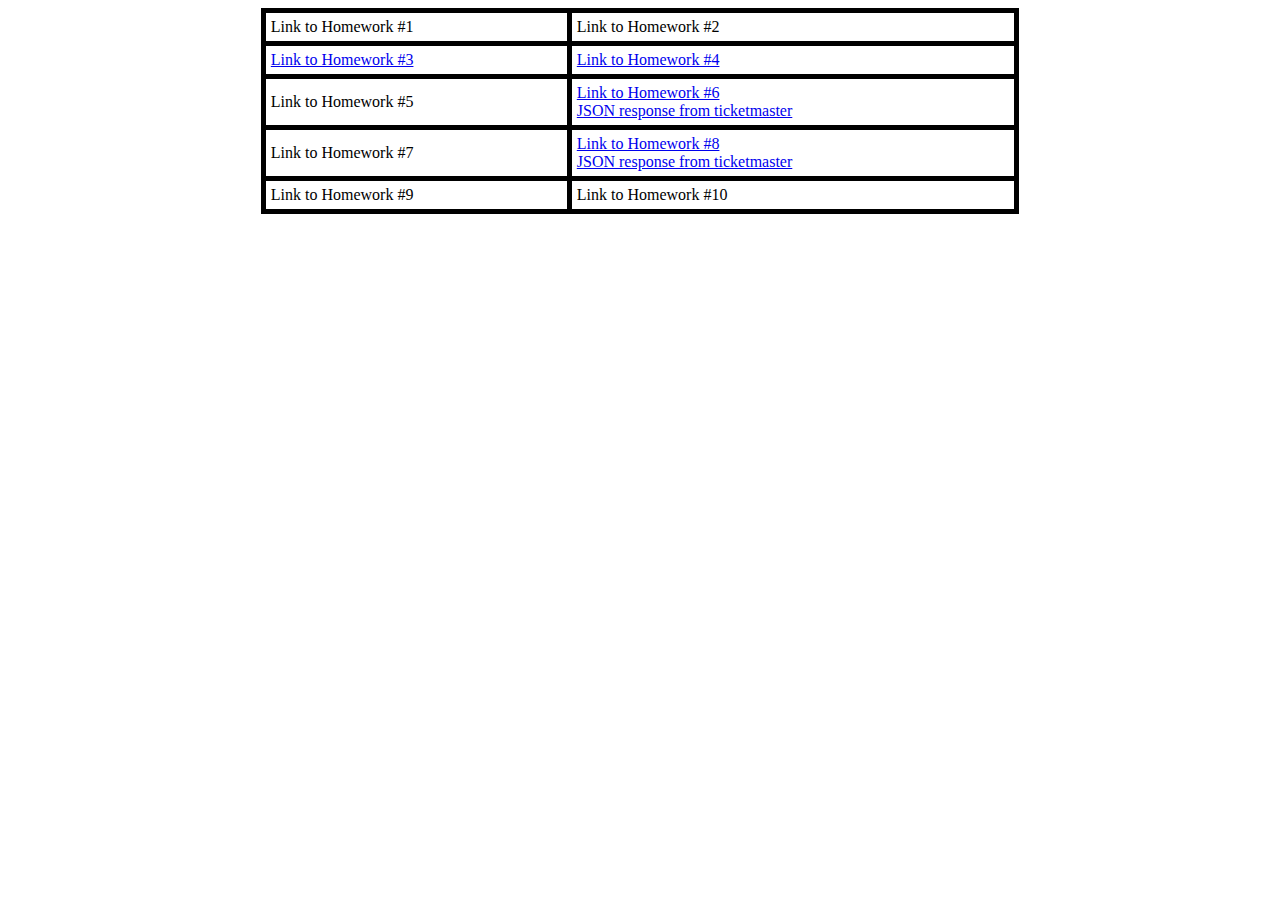
<file: pinyi831.html>
<!DOCTYPE html>
<!-- saved from url=(0049)https://csci571.com/hw/hw2/ScrambleThisTable.html -->
<html>
  <head>
    <meta http-equiv="Content-Type" content="text/html; charset=windows-1252" />
    <style>
      table,
      th,
      td {
        border: 5px solid black;
        border-collapse: collapse;
      }
      th,
      td {
        padding: 5px;
      }
    </style>
  </head>
  <body>
    <table style="width: 60%" align="center">
      <tbody>
        <tr>
          <td>Link to Homework #1</td>
          <td>Link to Homework #2</td>
        </tr>
        <tr>
          <td>
            <a href="https://PinyiZhao.github.io/hw3/homework3.html"
              >Link to Homework #3</a
            >
          </td>
          <td>
            <a href="https://csci571.com/hw/hw2/ScrambleThisName.html"
              >Link to Homework #4</a
            >
          </td>
        </tr>
        <tr>
          <td>Link to Homework #5</td>
          <td>
            <a href="https://gqeggqesix.wl.r.appspot.com/"
              >Link to Homework #6</a
            ><br /><a
              href="https://gqeggqesix.wl.r.appspot.com/eventSearch?apikey=FZGp2ugVvf6nEtONz0ufDrMgdjYPXgwA&keyword=usc&segmentId=&radius=10&unit=miles&geoPoint=9q5ckq4"
              >JSON response from ticketmaster</a
            >
          </td>
        </tr>
        <tr>
          <td>Link to Homework #7</td>
          <td>
            <a
              href="http://angular-node.s3-website.us-east-2.amazonaws.com/search"
              >Link to Homework #8</a
            ><br /><a
              href="http://backendpackage-env.eba-rpkyymew.us-east-2.elasticbeanstalk.com/query?apikey=FZGp2ugVvf6nEtONz0ufDrMgdjYPXgwA&keyword=usc&segmentId=&radius=10&unit=miles&geoPoint=9q5ckq4"
              >JSON response from ticketmaster</a
            >
          </td>
        </tr>
        <tr>
          <td>Link to Homework #9</td>
          <td>Link to Homework #10</td>
        </tr>
      </tbody>
    </table>
  </body>
</html>
</file>
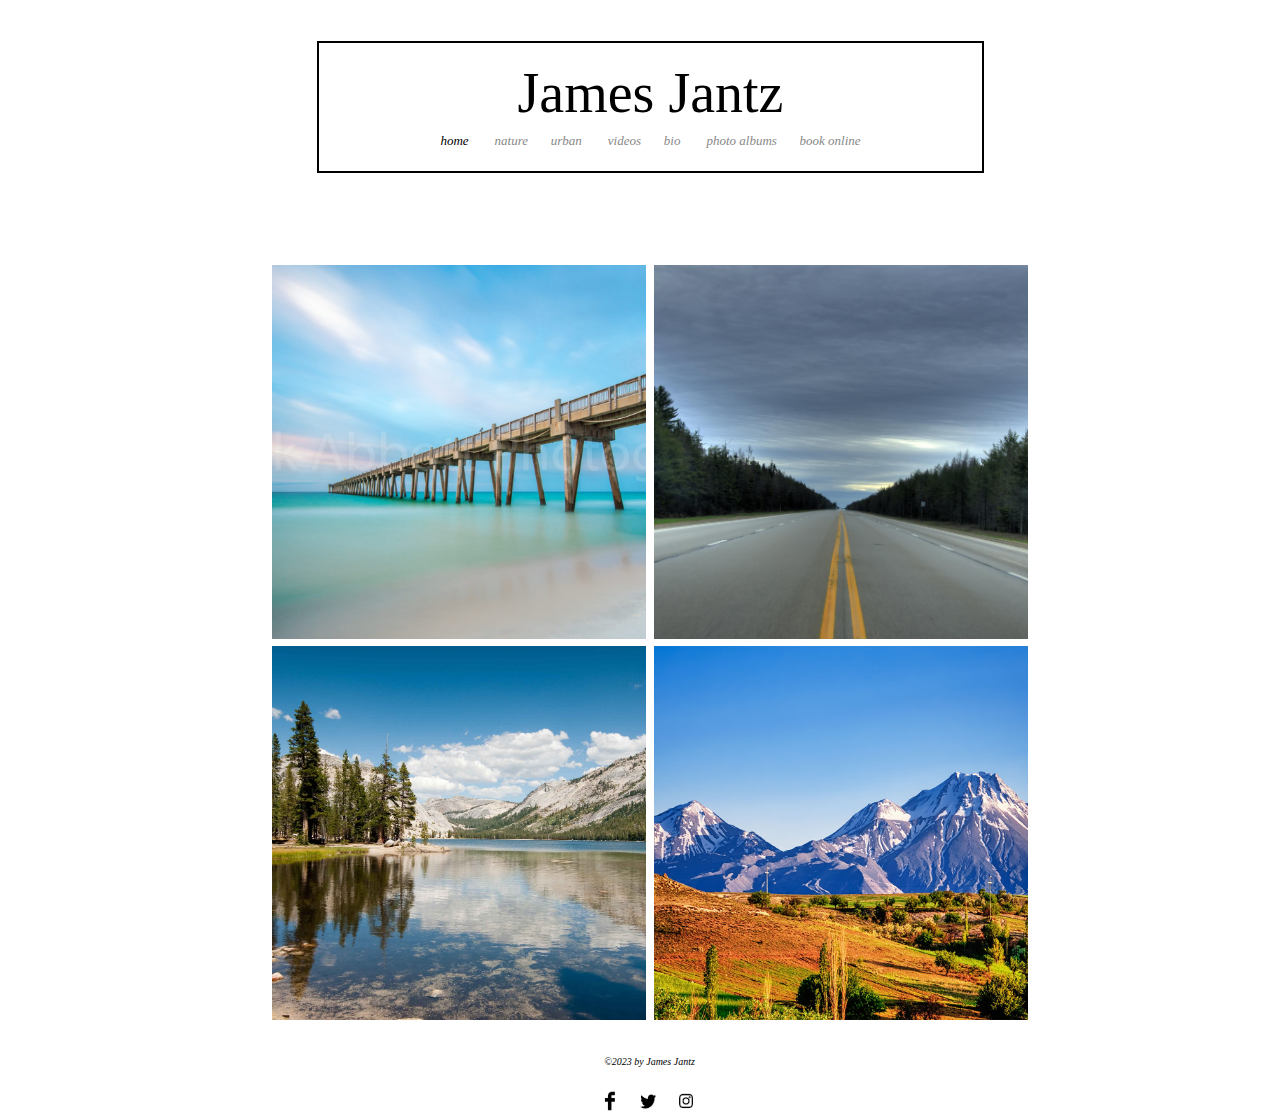
<file: hw3/homework3.html>
<!DOCTYPE html>
<html lang="en">
<head>
    <meta charset="UTF-8">
    <title>Home.png</title>
    <link rel="stylesheet" href="hw3.css">

</head>


<!--body html-->
<body>

<div class="scope">
    <div class="square">
        <h1>James Jantz</h1>
        <div style="font-family: 'Times New Roman'">
            <a href="homework3.html" class="clickedColor">home&nbsp;&nbsp;&nbsp;&nbsp;&nbsp;&nbsp;&nbsp;</a>
            <a href="hw_nature.html" class="color">nature&nbsp;&nbsp;&nbsp;&nbsp;&nbsp;&nbsp;</a>
            <a href="#1" class="color" >urban&nbsp;&nbsp;&nbsp;&nbsp;&nbsp;&nbsp;&nbsp;</a>
            <a href="#2" class="color" >videos&nbsp;&nbsp;&nbsp;&nbsp;&nbsp;&nbsp;</a>
            <a href="#3" class="color" >bio&nbsp;&nbsp;&nbsp;&nbsp;&nbsp;&nbsp;&nbsp;</a>
            <a href="#4" class="color" > photo albums&nbsp;&nbsp;&nbsp;&nbsp;&nbsp;&nbsp;</a>
            <a href="#5" class="color" >book online</a>
        </div>
    </div>

    <table border="0" class="tableOne">
        <tr>
            <td>
                <picture>
                    <source srcset="">
                    <img src="./images/pier.jpg" alt="" class="picture"></picture></td>
            <td>
                <picture>
                    <source srcset="">
                    <img src="./images/road.jpg" alt="" class="picture"></picture></td>
        </tr><tr>
        <td>
            <picture>
                <source srcset="">
                <img src="./images/lake.jpg" alt="" class="picture"></picture></td>
        <td>
            <picture>
                <source srcset="">
                <img src="./images/mountain.jpg" alt="" class="picture"></picture></td>
    </tr>
    </table>
    <p>&copy;2023 by James Jantz</p>
    <table border="0" class="tableTwo">
        
        <tr>
            <td><a href="https://www.facebook.com/"><img src="images/facebook.png" class="icon"></a></td>
            <td><a href="https://twitter.com/"><img src="images/twitter.png" class="icon"></a></td>
            <td><a href="https://www.instagram.com/"><img src="images/instagram.png" class="icon"></a></td>
        </tr>
    </table>

</div>


</body>
</html>
</file>
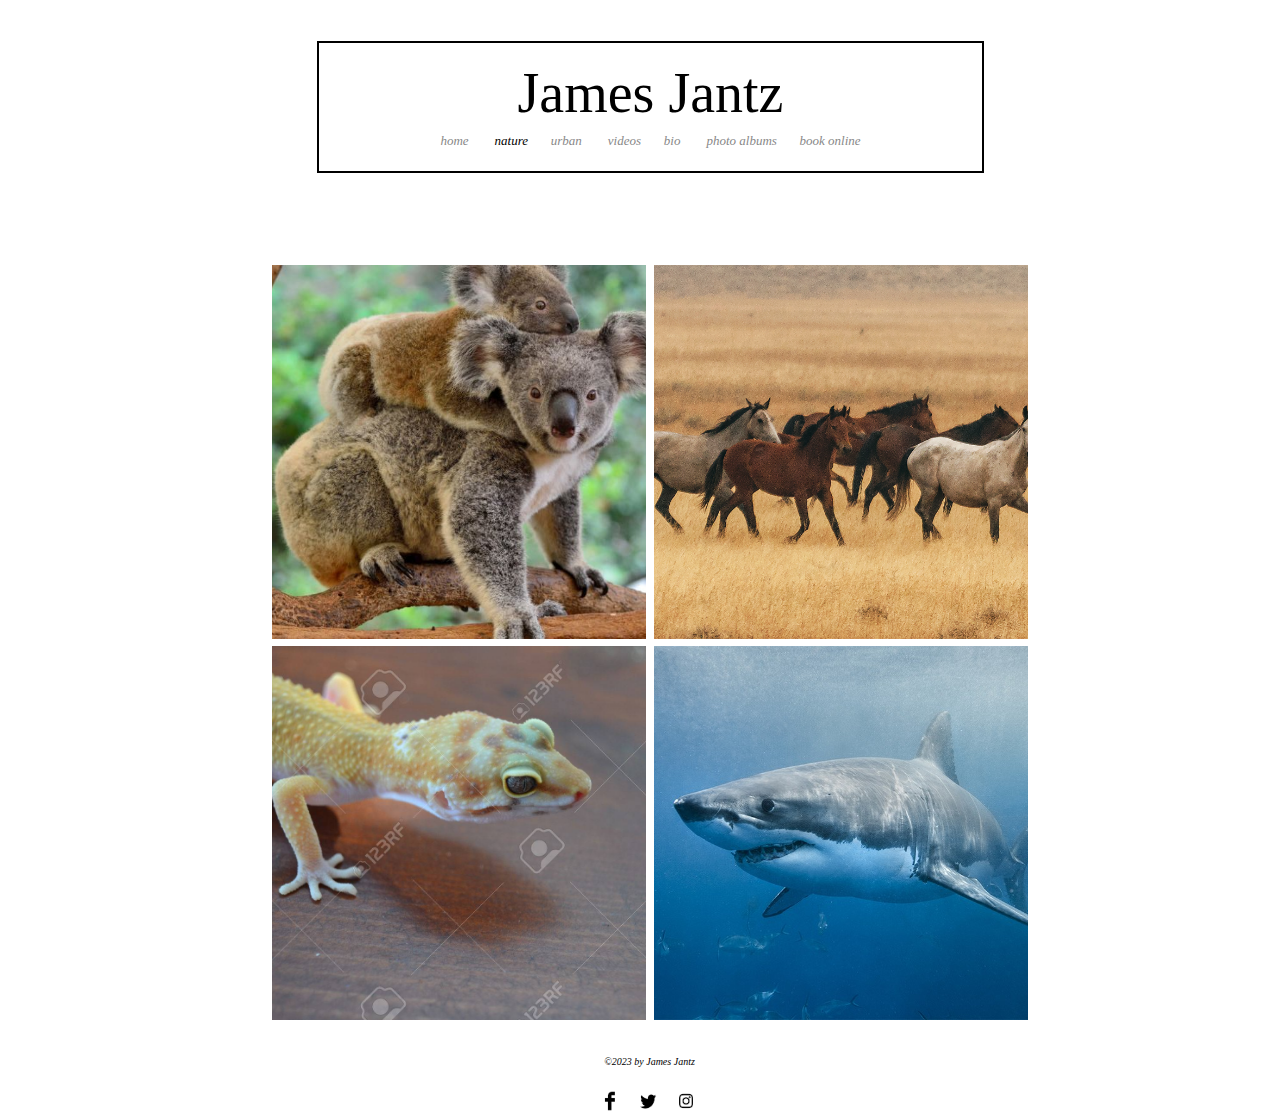
<file: hw3/hw_nature.html>
<!DOCTYPE html>
<html lang="en">
<head>
    <meta charset="UTF-8">
    <title>Nature.png</title>
    <link rel="stylesheet" href="hw3.css">

</head>


<!--body html-->
<body>

<div class="scope">
    <div class="square">
        <h1>James Jantz</h1>
        <div style="font-family: 'Times New Roman'">
            <a href="homework3.html" class="color">home&nbsp;&nbsp;&nbsp;&nbsp;&nbsp;&nbsp;&nbsp;</a>
            <a href="hw_nature.html" class="clickedColor">nature&nbsp;&nbsp;&nbsp;&nbsp;&nbsp;&nbsp;</a>
            <a href="#1" class="color" >urban&nbsp;&nbsp;&nbsp;&nbsp;&nbsp;&nbsp;&nbsp;</a>
            <a href="#2" class="color" >videos&nbsp;&nbsp;&nbsp;&nbsp;&nbsp;&nbsp;</a>
            <a href="#3" class="color" >bio&nbsp;&nbsp;&nbsp;&nbsp;&nbsp;&nbsp;&nbsp;</a>
            <a href="#4" class="color" > photo albums&nbsp;&nbsp;&nbsp;&nbsp;&nbsp;&nbsp;</a>
            <a href="#5" class="color" >book online</a>
        </div>
    </div>
    <table border="0" class="tableOne">
        <tr>
            <td>
                <picture>
                    <source srcset="">
                    <img src="./images/koalas.jpg" alt="" class="picture"></picture></td>
            <td>
                <picture>
                    <source srcset="">
                    <img src="./images/horses.jpg" alt="" class="picture"></picture></td>
        </tr><tr>
        <td>
            <picture>
                <source srcset="">
                <img src="./images/geko.jpg" alt="" class="picture"></picture></td>
        <td>
            <picture>
                <source srcset="">
                <img src="./images/shark.jpg" alt="" class="picture"></picture></td>
    </tr>
    </table>
    <p>&copy;2023 by James Jantz</p>
    <table border="0" class="tableTwo">
        <tr>
            <td><img src="images/facebook.png" class="icon"></td>
            <td><img src="images/twitter.png" class="icon"></td>
            <td><img src="images/instagram.png" class="icon"></td>
        </tr>
    </table>

</div>


</body>
</html>
</file>
<file: hw3/hw3.css>
.scope {
    width: 760px;
    height: 1028px;
    /*
    background-color: paleturquoise;
    */
    margin: 0 auto;

    padding-top: 33px;
    padding-bottom: 40px;
    padding-left: 10px;
    padding-right: 0;
}
.square {
    margin-left: 52px;
    width: 663px;
    height: 128px;
    border: 2px solid black;
}

/*.center {*/
/*    text-align: center;*/
/*}*/
h1 {
    text-align: center;
    font-family: Georgia, 'Times New Roman', Times, serif;
    font-size: 56px;
    font-weight: 545;
    margin-top: 22px;
    margin-bottom: 12px;
    line-height: 1;

}


div {
    margin-top: 0;
    font-size: 13px;
    text-align: center;
}

.clickedColor {
    color: black;
    text-decoration-line: none;
    font-style: italic;
    font-family: Georgia, 'Times New Roman', Times, serif;
    font-size: 13px;
}

.color {
    color: #888888;
    text-decoration-line: none;
    font-style: italic;
    font-family: Georgia, 'Times New Roman', Times, serif;
}

.tableOne {
    margin: 0 auto;
    border-collapse:separate;
    border-spacing:6px 1px;
    margin-top: 90px;
}
.tableTwo {
    margin: 22px 318px;
    border-spacing: 16px 1px;
}
.picture {
    width: 374px;
    height: 374px;
    object-fit: cover;
}


p {
    margin-left: 9px;
    font-style: italic;
    margin-top: 30px;
    font-size: 10px;
    font-family: Georgia, 'Times New Roman', Times, serif;
}
.icon {
    width: 20px;
    height: 20px;
}
</file>
